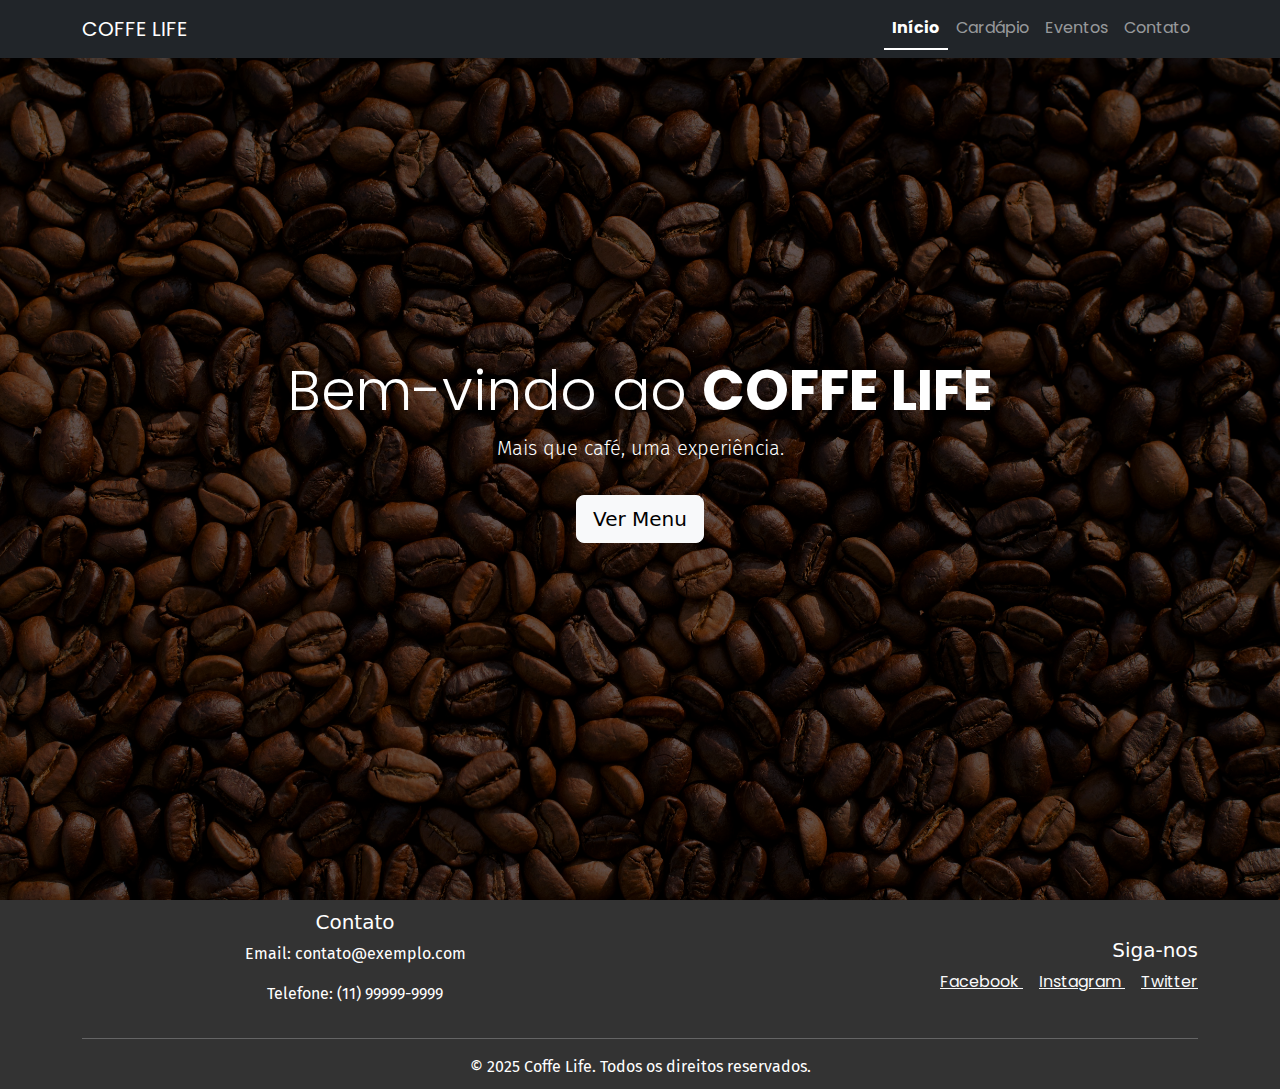
<file: index.html>
<!DOCTYPE html>
<html lang="pt-br">
    <head>
        <meta charset="UTF-8">
        <meta http-equiv="X-UA-Compatible" content="IE=edge">                
        <meta name="viewport" content="width=device-width, initial-scale=1.0">
        <title>Coffe Life</title>
        <link rel="stylesheet" href="/css/style.css">
        <link href="https://cdn.jsdelivr.net/npm/bootstrap@5.3.3/dist/css/bootstrap.min.css" rel="stylesheet">
     </head>
    <body>      
            <nav class="navbar navbar-expand-lg navbar-dark bg-dark fixed-top">
              <div class="container">
                 <a class="navbar-brand" href="#">COFFE LIFE</a>
                  <button class="navbar-toggler" type="button" data-bs-toggle="collapse" data-bs-target="#navbarNav"                      aria-controls="navbarNav" aria-expanded="false" aria-label="Toggle navigation" >
                    <span class="navbar-toggler-icon"></span></button>
                    <div class="collapse navbar-collapse" id="navbarNav">
                        <ul class="navbar-nav ms-auto">
                            <li class="nav-item"><a class="nav-link active" href="index.html">Início</a></li>
                            <li class="nav-item"><a class="nav-link" href="cardapio.html">Cardápio</a></li>
                            <li class="nav-item"><a class="nav-link" href="eventos.html">Eventos</a></li>
                            <li class="nav-item"><a class="nav-link" href="contato.html">Contato</a></li>
                        </ul>
                    </div>
                </div>
            </nav>  
            <section id="inicio" class="hero d-flex align-items-center">
            <div class="container text-center text-white">
                <h1 class="display-4">Bem-vindo ao&nbsp;<span class="fw-bold"> COFFE LIFE</span> </h1>
                <p class="lead">Mais que café, uma experiência.</p>
                <a href="cardapio.html" class="btn btn-light btn-lg mt-3">Ver Menu</a>
            </div>
            </section>

            <footer>
                <div class="container">
                    <div class="row align-items-center">
                
                    <div class="col-md-6 mb-3 mb-md-0">
                        <h5>Contato</h5>
                        <p>Email: contato@exemplo.com</p>
                        <p>Telefone: (11) 99999-9999</p>
                    </div>
                 
                    <div class="col-md-6 text-md-end">
                        <h5>Siga-nos</h5>
                        <a href="#" class="text-light me-3">
                        <i class="bi bi-facebook"></i> Facebook
                        </a>
                        <a href="#" class="text-light me-3">
                        <i class="bi bi-instagram"></i> Instagram
                        </a>
                        <a href="#" class="text-light">
                        <i class="bi bi-twitter"></i> Twitter
                        </a>
                    </div>

                    </div>

                    <hr class="my-3 border-light">

                    <p class="text-center mb-0">&copy; 2025 Coffe Life. Todos os direitos reservados.</p>
                </div>
            </footer>

        <script src="https://cdn.jsdelivr.net/npm/bootstrap@5.3.3/dist/js/bootstrap.bundle.min.js"></script>
        <script src="js/script.js"></script>
    </body>        
</html>
</file>
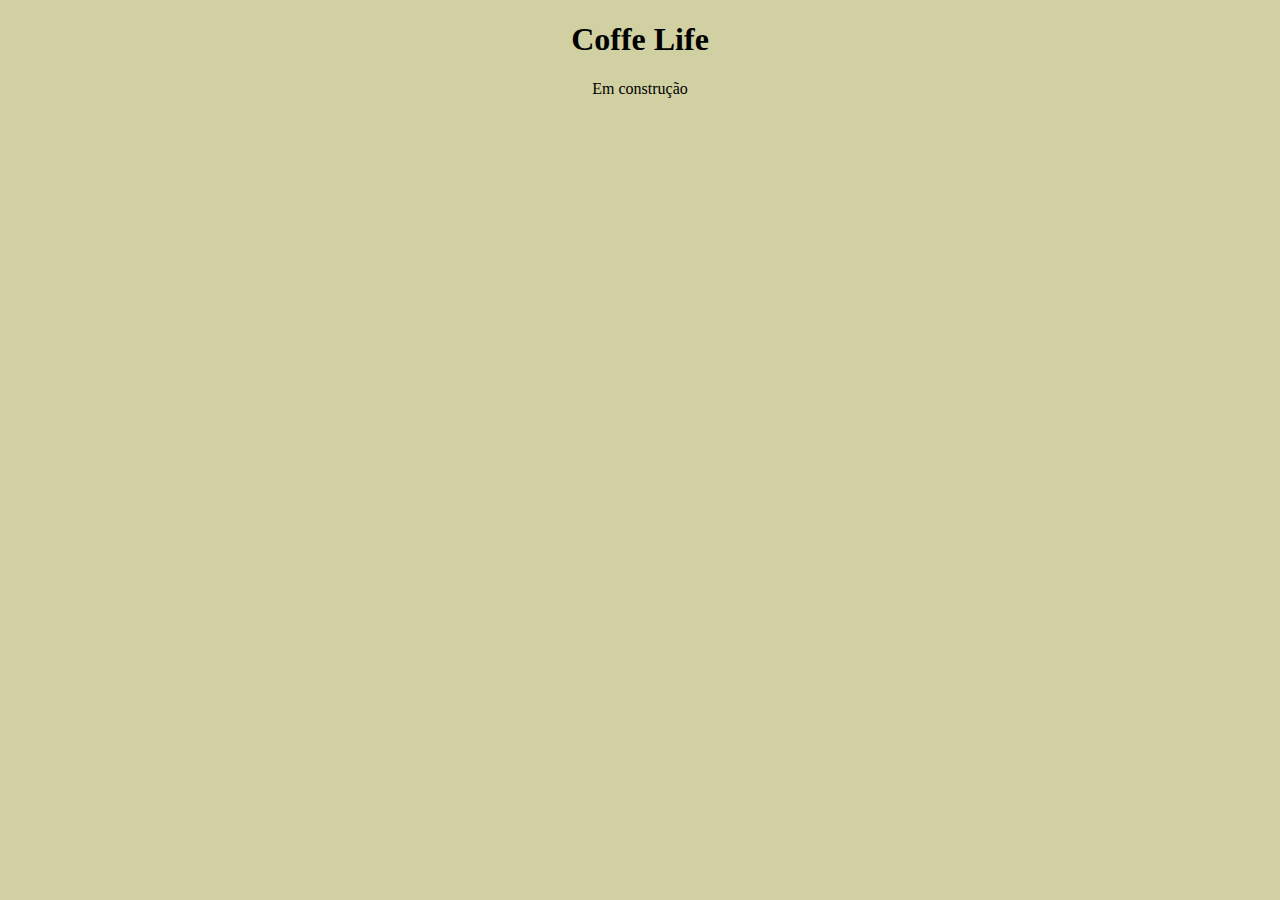
<file: coffe-life/index.html>
<!DOCTYPE html>
    <html lang="pt-br">
        <head>
            <meta charset="UTF-8">
            <meta http-equiv="X-UA-Compatible" content="IE=edge">
            <meta name="viewport" content="width=device-width, initial-scale=1.0">
            <title>Coffe Life</title>
            <link rel="stylesheet" href="style.css">
            <body>
                <h1>Coffe Life</h1>
              <p>Em construção</p>
            </body>
        </head>
    </html>
</file>
<file: css/style.css>
@import url('https://fonts.googleapis.com/css2?family=Bodoni+Moda:ital,opsz,wght@0,6..96,400..900;1,6..96,400..900&family=Fira+Sans:ital,wght@0,100;0,200;0,300;0,400;0,500;0,600;0,700;0,800;0,900;1,100;1,200;1,300;1,400;1,500;1,600;1,700;1,800;1,900&family=Poppins:ital,wght@0,100;0,200;0,300;0,400;0,500;0,600;0,700;0,800;0,900;1,100;1,200;1,300;1,400;1,500;1,600;1,700;1,800;1,900&display=swap');

:root{
    --primary-color: #6f4e37; /* marrom café */
    --secondary-color: #d2b48c; /* bege */
    --accent-color: #c0a080; /* tom mais claro de marrom */
    --background-color: #f5f5f5; /* cinza claro */
    --text-color: #333; /* cinza escuro para texto */
    --font-family: 'Poppins', sans-serif;
}

h1, p {
    display: flex;
    justify-content: center;
    align-items: center;
} 

/* Corpo do site */
p, body {
    font-family: 'Fira Sans', sans-serif;
}

/* Títulos ou elementos que você quer destacar */
h1, h2, h3, a {
    font-family: 'Poppins', sans-serif;
}

/* Botões ou textos menores */
.btn-dark {
  font-family: 'Times New Roman', serif;
}


.hero {
  height: 100vh; /* ocupa a tela inteira */
  background: url("/img/graos-cafe.jpg") no-repeat center center/cover;
  position: relative;
}

.hero::after {
  content: "";
  position: absolute;
  top: 0; left: 0;
  width: 100%; height: 100%;
  background-color: rgba(0, 0, 0, 0.5);
}

.hero .container {
  position: relative;
  z-index: 2; /* fica acima do overlay */
}

.navbar-nav .nav-link.active {
    border-bottom: 2px solid #fff;
    color: #fff !important;
    font-weight: bold;
}

#eventos{
  background-color: #fafafa;
}

#sobre {
  background-color: #e0d9d1fb;
}

footer{
  background-color: #333;
  color: #fff;
  text-align: center;
  padding: 10px 0;
  position: relative;
  bottom: 0;
  width: 100%;
}

#btnTopo {
  position: fixed;     
  bottom: 20px;        
  right: 20px;        
  z-index: 1000;  /* Garante que fique acima de tudo */
}

#btnTopo button {
 background-color: #000;      
  color: #fff;                    
  border: 2px solid #000;         
  border-radius: solid 3px #000;            
  padding: 5px;                   
  cursor: pointer; 
  transition: all 0.3s ease;
}

#btnTopo button:hover {
  background-color: #fff;         
  color: #000;                    
}

#sobre .col-md-6 img{
  margin-left: 110px;
}

#sobre .col-md-6:first-child{
  padding-left: 50px;
}

#carrosel{
  max-width: 400px;

}

#carrosel-img {
    width: 100%; /* faz a imagem preencher o container */
    height: auto; /* mantém proporção */
}
</file>
<file: coffe-life/style.css>
body{
    font-family: 'Times New Roman', Times, serif, sans-serif;
    margin: 0;
    padding: 0;
    background-color: #d1d0a2;
    
}

h1, p {
    display: flex;
    justify-content: center;
    align-items: center;
}
</file>
